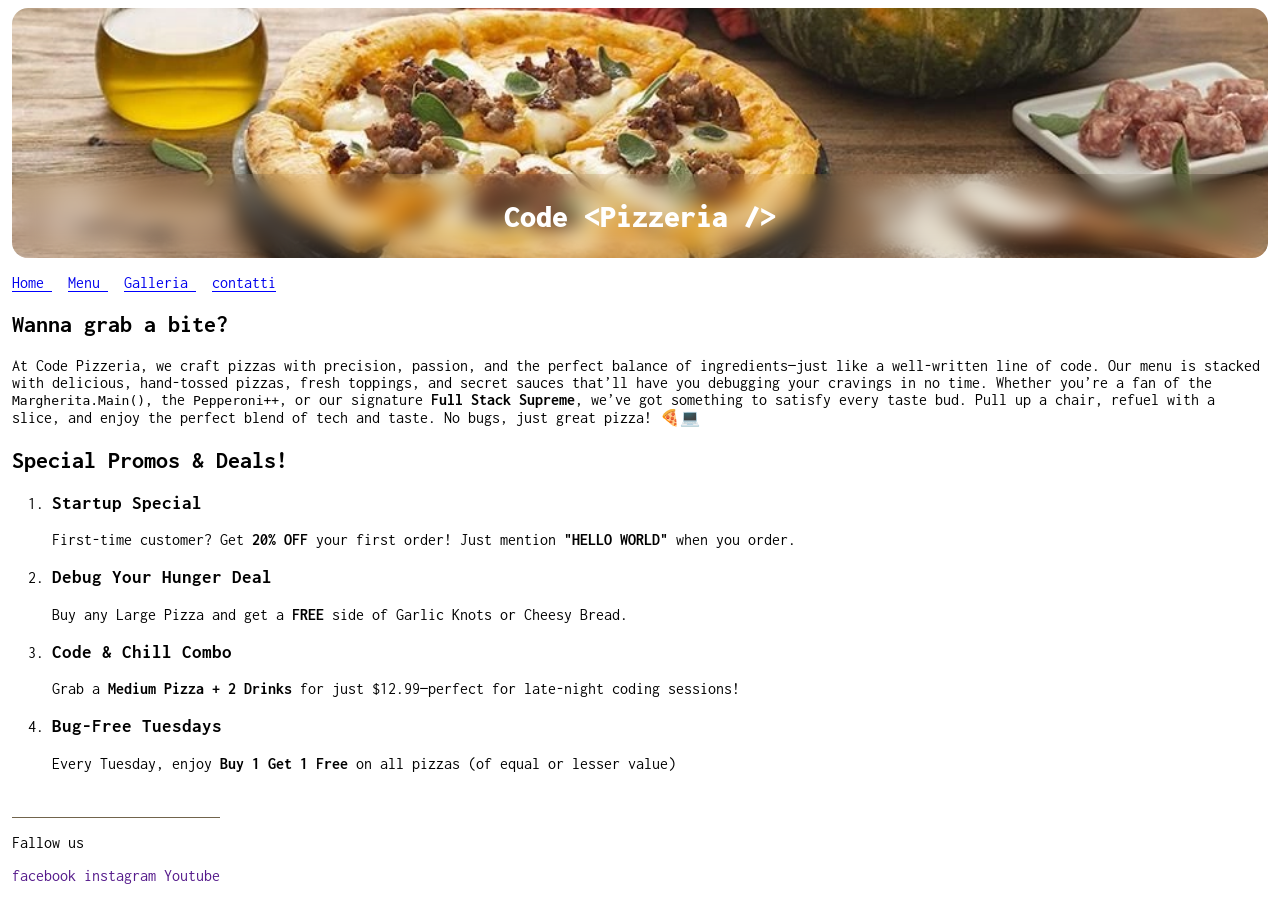
<file: index.html>
<!DOCTYPE html>
<html lang="en">

<head>
  <meta charset="UTF-8">
  <meta name="viewport" content="width=device-width, initial-scale=1.0">
  <title>Home</title>
  <link rel="stylesheet" href="./style.css">
</head>

<body>
  <header>
    <!--immag background h1 -->
    <div class="rest-img">
      <div>
        <h1 class="rest-name"> Code &lt;Pizzeria /&gt;</h1>
      </div>
    </div>

    <nav>
      <ul>
        <li class="nav-link">
          <a href="./index.html">Home</a>

        </li>
        <li class="nav-link">
          <a href="./menu.html">Menu</a>
        </li>
        <li class="nav-link">
          <a href="./galleria.html">Galleria</a>
        </li>
        <li class="nav-link">
          <a href="cont.html">contatti</a>
        </li>
      </ul>
    </nav>



  </header>

  <main>

    <section>
      <header>
        <h2>Wanna grab a bite?</h2>
      </header>
      <article>
        <p>
          At Code Pizzeria, we craft pizzas with precision, passion, and the perfect balance of
          ingredients—just like a well-written line of code. Our menu is stacked with delicious, hand-tossed
          pizzas, fresh toppings, and secret sauces that’ll have you debugging your cravings in no time.
          Whether you’re a fan of the <code>Margherita.Main()</code>, the <code>Pepperoni++</code>, or our signature
          <strong>Full Stack Supreme</strong>,
          we’ve got something to satisfy every taste bud.

          Pull up a chair, refuel with a slice, and enjoy the perfect blend of tech and taste. No bugs, just
          great pizza! 🍕💻
        </p>
      </article>
    </section>

    <section>
      <header>
        <h2> Special Promos & Deals!</h2>
      </header>

      <ol>
        <li>
          <hgroup>
            <h3>Startup Special</h3>
            <p>First-time customer? Get <strong>20% OFF</strong> your first order! Just mention <strong>"HELLO
                WORLD"</strong> when you order.</p>
          </hgroup>
        </li>
        <li>
          <hgroup>
            <h3>Debug Your Hunger Deal</h3>
            <p>Buy any Large Pizza and get a <strong>FREE</strong> side of Garlic Knots or Cheesy Bread.</p>
          </hgroup>
        </li>
        <li>
          <hgroup>
            <h3>Code & Chill Combo</h3>
            <p>Grab a <strong>Medium Pizza + 2 Drinks</strong> for just $12.99—perfect for late-night coding sessions!</p>
          </hgroup>
        </li>
        <li>
          <hgroup>
            <h3>Bug-Free Tuesdays</h3>
            <p>Every Tuesday, enjoy <strong>Buy 1 Get 1 Free</strong> on all pizzas (of equal or lesser value)</p>
          </hgroup>
        </li>
      </ol>
    </section>

    
  </main>


  <footer>
    <p>Fallow us</p>
    <p>
      <a href="">facebook</a>
      <a href="">instagram</a>
      <a href="">Youtube</a>
    </p>
  </footer>
  
</body>

</html>
</file>
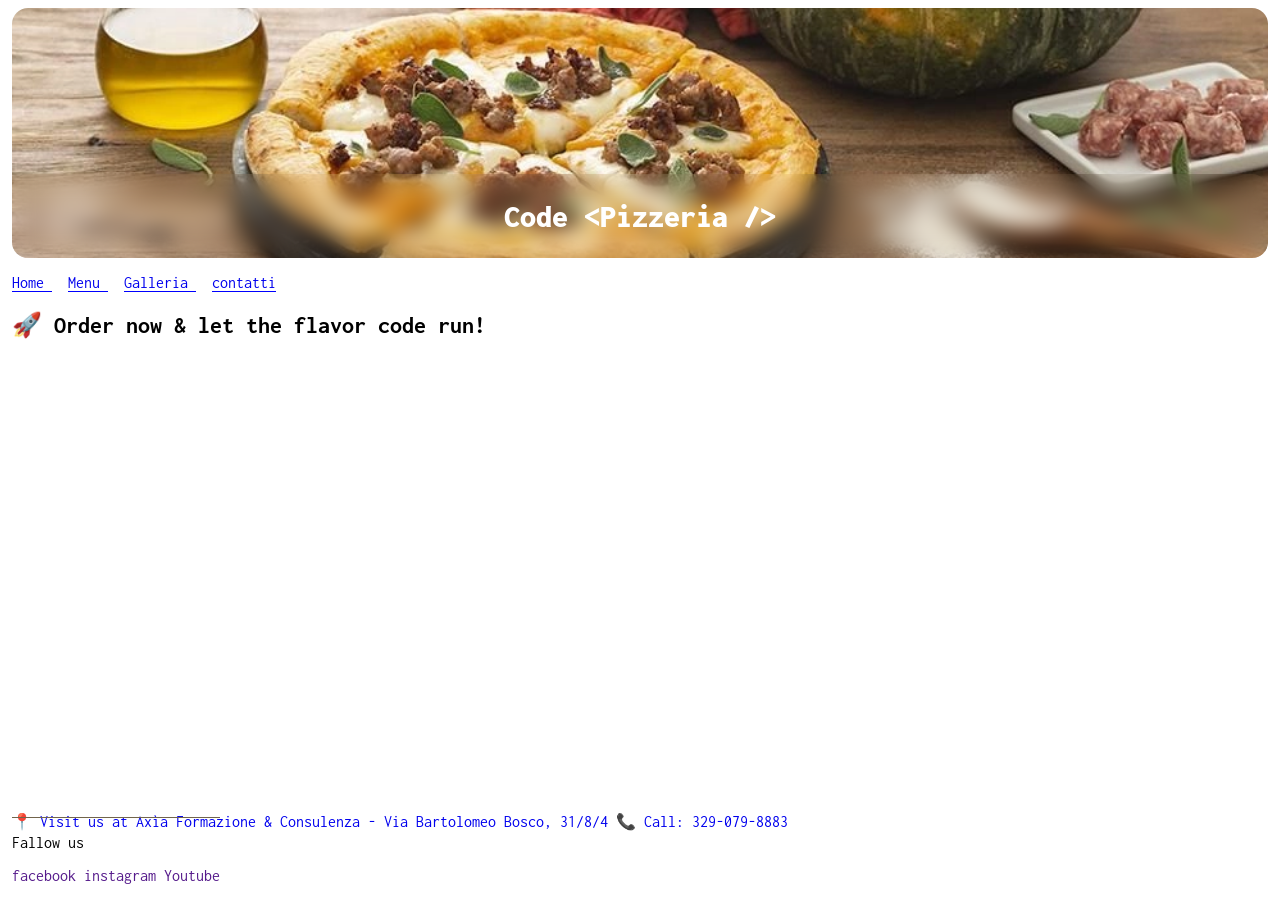
<file: cont.html>
<!DOCTYPE html>
<html lang="en">

<head>
  <meta charset="UTF-8">
  <meta name="viewport" content="width=device-width, initial-scale=1.0">
  <title>Contatti</title>
  <link rel="stylesheet" href="./style.css">
</head>

<body>
  <header>
    <!--immag background h1 -->
    <div class="rest-img">
      <div>
        <h1 class="rest-name"> Code &lt;Pizzeria /&gt;</h1>
      </div>
    </div>

    <nav>
      <ul>
        <li class="nav-link">
          <a href="./index.html">Home</a>

        </li>
        <li class="nav-link">
          <a href="./menu.html">Menu</a>
        </li>
        <li class="nav-link">
          <a href="./galleria.html">Galleria</a>
        </li>
        <li class="nav-link">
          <a href="cont.html">contatti</a>
        </li>
      </ul>
    </nav>
  </header>

  <main>

    <h2>🚀 Order now & let the flavor code run!</h2>

    <iframe
      src="https://www.google.com/maps/embed?pb=!1m18!1m12!1m3!1d2850.26647277357!2d8.935892276216917!3d44.40717737107637!2m3!1f0!2f0!3f0!3m2!1i1024!2i768!4f13.1!3m3!1m2!1s0x12d343dd5600a103%3A0xab468c3329a0549c!2sAx%C3%ACa%20Formazione%20%26%20Consulenza!5e0!3m2!1sit!2sit!4v1739395428020!5m2!1sit!2sit"
      width="600" height="450" style="border:0;" allowfullscreen="" loading="lazy"
      referrerpolicy="no-referrer-when-downgrade"></iframe>



    <div>
      <a href="http://maps.google.com/?q=Axìa Formazione & Consulenza - Via Bartolomeo Bosco, 31/8/4" target="_blank">
        📍 Visit us at Axìa Formazione & Consulenza - Via Bartolomeo Bosco, 31/8/4
      </a>
  
      <a href="tel:+39-329-079-8883">📞 Call: 329-079-8883</a>
    </div>



  </main>

  <footer>
    <p>Fallow us</p>
    <p>
      <a href="">facebook</a>
      <a href="">instagram</a>
      <a href="">Youtube</a>
    </p>
  </footer>

</body>

</html>
</file>
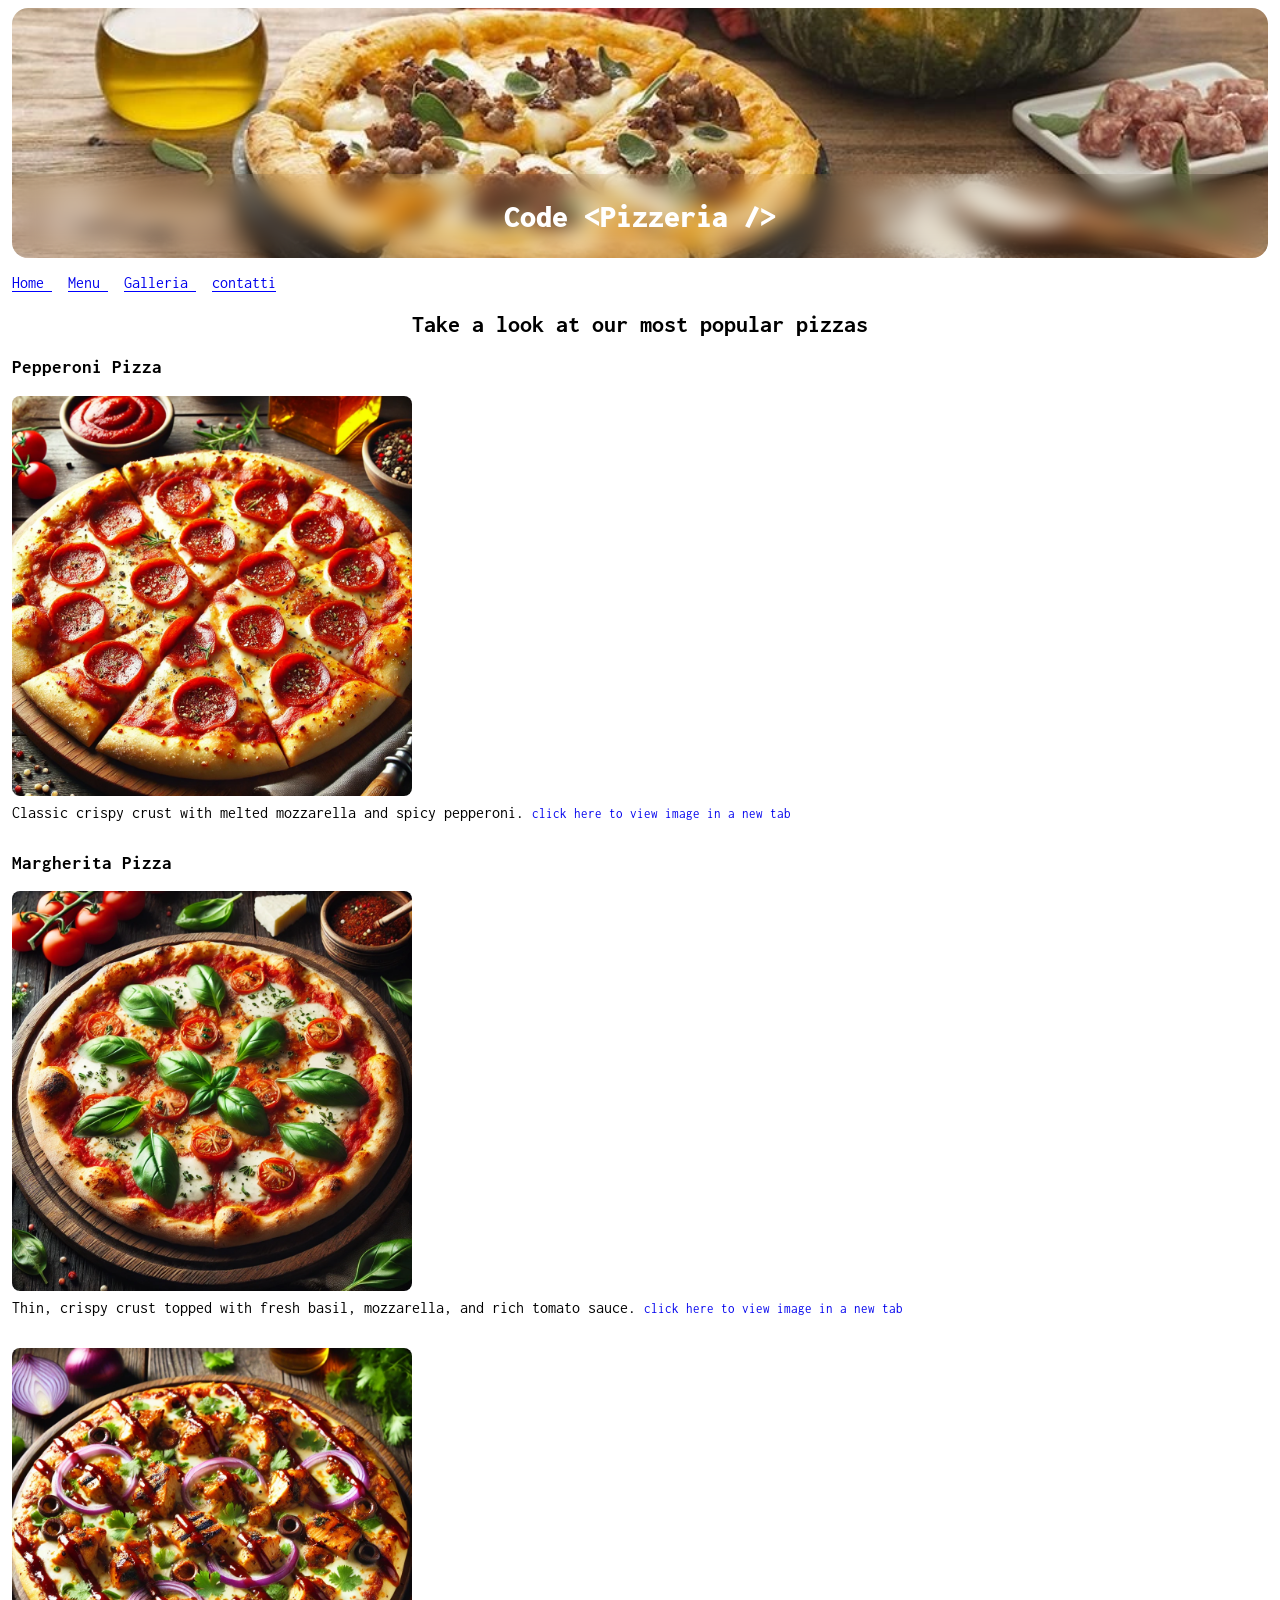
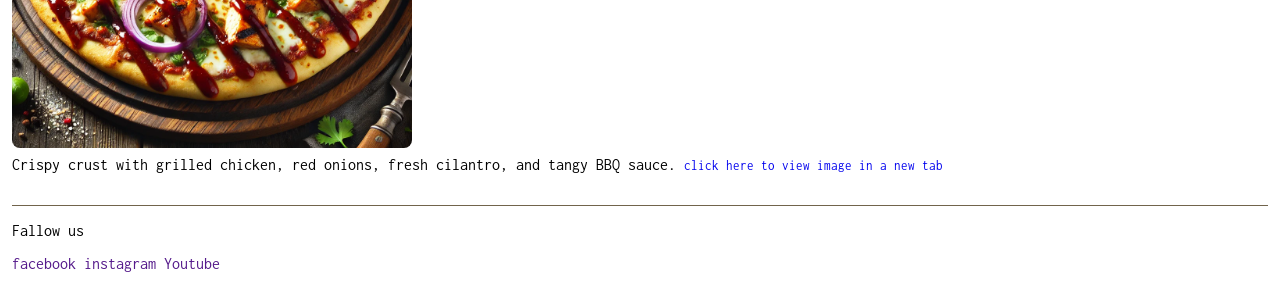
<file: galleria.html>
<!DOCTYPE html>
<html lang="en">

<head>
  <meta charset="UTF-8">
  <meta name="viewport" content="width=device-width, initial-scale=1.0">
  <title>Galleria</title>
  <link rel="stylesheet" href="./style.css">
  <link rel="stylesheet" href="/css/galleria.css">
</head>

<body>
  <header>
    <!--immag background h1 -->
    <div class="rest-img">
      <div>
        <h1 class="rest-name"> Code &lt;Pizzeria /&gt;</h1>
      </div>
    </div>

    <nav>
      <ul>
        <li class="nav-link">
          <a href="./index.html">Home</a>

        </li>
        <li class="nav-link">
          <a href="./menu.html">Menu</a>
        </li>
        <li class="nav-link">
          <a href="./galleria.html">Galleria</a>
        </li>
        <li class="nav-link">
          <a href="cont.html">contatti</a>
        </li>
      </ul>
    </nav>



  </header>

  <main>
    <section>
      <header>
        <h2 style="text-align: center;">Take a look at our most popular pizzas</h2>
      </header>

      <h3>Pepperoni Pizza</h3>
      <figure>
        <img src="/assets/pizzas/DALL·E 2025-02-12 16.42.38 - A delicious pepperoni pizza with a golden crispy crust, melted mozzarella cheese, and spicy pepperoni slices, served on a wooden board with a side of .webp" alt="pepperoni Pizza">
        <caption> Classic crispy crust with melted mozzarella and spicy pepperoni. 
          <a target="_blank" href="/assets/pizzas/DALL·E 2025-02-12 16.42.38 - A delicious pepperoni pizza with a golden crispy crust, melted mozzarella cheese, and spicy pepperoni slices, served on a wooden board with a side of .webp">
            <small>click here to view image in a new tab</small>
          </a>
        </caption>
      </figure>

      <h3>Margherita Pizza</h3>
      <figure>
        <img src="/assets/pizzas/DALL·E 2025-02-12 16.42.41 - A mouthwatering margherita pizza with a thin, crispy crust, topped with fresh basil leaves, melted mozzarella cheese, and rich tomato sauce, served on.webp" alt="Margherita Pizza">
        <caption>Thin, crispy crust topped with fresh basil, mozzarella, and rich tomato sauce.
          <a href="/assets/pizzas/DALL·E 2025-02-12 16.42.41 - A mouthwatering margherita pizza with a thin, crispy crust, topped with fresh basil leaves, melted mozzarella cheese, and rich tomato sauce, served on.webp" target="_blank">
            <small>click here to view image in a new tab</small>
          </a>
        </caption>
      </figure>

      <figure>
        <img src="/assets//pizzas/DALL·E 2025-02-12 16.42.43 - A gourmet BBQ chicken pizza with a crispy crust, topped with grilled chicken, red onions, fresh cilantro, melted cheese, and tangy BBQ sauce, served o.webp" alt="BBQ Chicken Pizza">
        <caption>Crispy crust with grilled chicken, red onions, fresh cilantro, and tangy BBQ sauce.
          <a href="/assets/pizzas/DALL·E 2025-02-12 16.42.43 - A gourmet BBQ chicken pizza with a crispy crust, topped with grilled chicken, red onions, fresh cilantro, melted cheese, and tangy BBQ sauce, served o.webp" target="_blank">
            <small>click here to view image in a new tab</small>
          </a>
        </caption>
      </figure>
    </section>
  </main>

  <footer>
    <p>Fallow us</p>
    <p>
      <a href="">facebook</a>
      <a href="">instagram</a>
      <a href="">Youtube</a>
    </p>
  </footer>
  
  
</body>

</html>
</file>
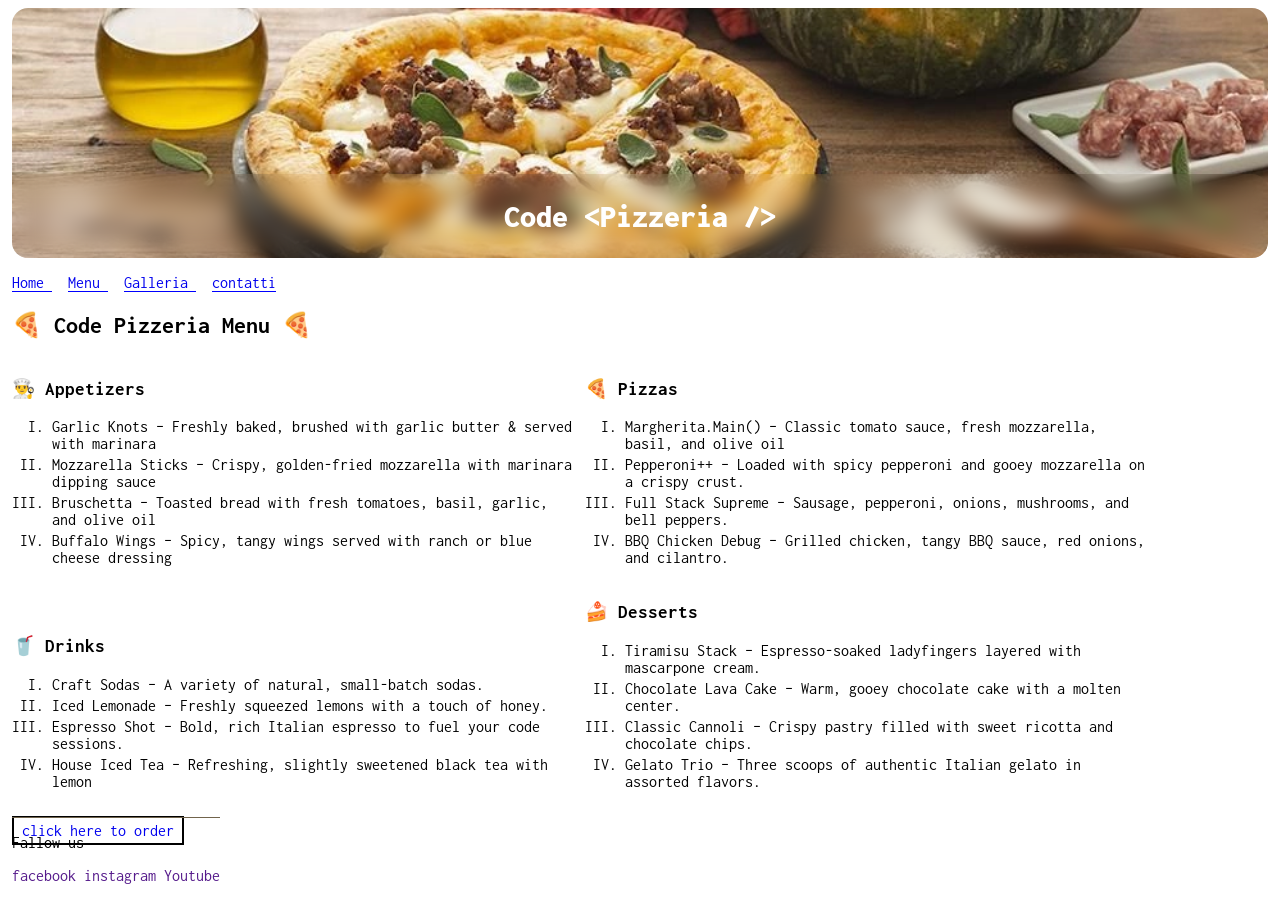
<file: menu.html>
<!DOCTYPE html>
<html lang="en">
<head>
    <meta charset="UTF-8">
    <meta name="viewport" content="width=device-width, initial-scale=1.0">
    <link rel="stylesheet" href="./style.css">
    <link rel="stylesheet" href="css/menu.css">
    <title>Menu</title>
    
</head>
<body>
  <header>
      <!--immag background h1 -->
      <div class="rest-img">
        <div>
          <h1 class="rest-name"> Code &lt;Pizzeria /&gt;</h1>
        </div>
      </div>
  
      <nav>
        <ul>
          <li class="nav-link">
            <a href="./index.html">Home</a>
  
          </li>
          <li class="nav-link">
            <a href="./menu.html">Menu</a>
          </li>
          <li class="nav-link">
            <a href="./galleria.html">Galleria</a>
          </li>
          <li class="nav-link">
            <a href="cont.html">contatti</a>
          </li>
        </ul>
      </nav>
  
  
  
  </header>

  <main>
    <header>
      <h2>🍕 Code Pizzeria Menu 🍕</h2>
    </header>

    <div class="wrapper">
      
        <section class="menu-section">
          <header><h3>👨‍🍳 Appetizers</h3></header>
          <ol class="menu-list">
            <li>Garlic Knots – Freshly baked, brushed with garlic butter & served with marinara</li>
            <li>Mozzarella Sticks – Crispy, golden-fried mozzarella with marinara dipping sauce</li>
            <li>Bruschetta – Toasted bread with fresh tomatoes, basil, garlic, and olive oil</li>
            <li>Buffalo Wings – Spicy, tangy wings served with ranch or blue cheese dressing</li>
          </ol>
        </section>

        <section class="menu-section">
          <header>
            <h3>🍕 Pizzas</h3>
            <ol class="menu-list">
              <li>Margherita.Main() – Classic tomato sauce, fresh mozzarella, basil, and olive oil</li>
              <li>Pepperoni++ – Loaded with spicy pepperoni and gooey mozzarella on a crispy crust.</li>
              <li>Full Stack Supreme – Sausage, pepperoni, onions, mushrooms, and bell peppers.</li>
              <li>BBQ Chicken Debug – Grilled chicken, tangy BBQ sauce, red onions, and cilantro.</li>
            </ol>
          </header>
        </section>
    </div>

    <div class="wrapper">
      <section>
        <header>
          <h3>🥤 Drinks</h3>
          <ol>
            <li>Craft Sodas – A variety of natural, small-batch sodas.</li>
            <li>Iced Lemonade – Freshly squeezed lemons with a touch of honey.</li>
            <li>Espresso Shot – Bold, rich Italian espresso to fuel your code sessions.</li>
            <li>House Iced Tea – Refreshing, slightly sweetened black tea with lemon</li>
          </ol>
        </header>
      </section>

      <section>
        <header>
          <h3> 🍰 Desserts</h3>
          <ol>
            <li> Tiramisu Stack – Espresso-soaked ladyfingers layered with mascarpone cream.</li>
            <li>Chocolate Lava Cake – Warm, gooey chocolate cake with a molten center.</li>
            <li>  Classic Cannoli – Crispy pastry filled with sweet ricotta and chocolate chips.</li>
            <li>   Gelato Trio – Three scoops of authentic Italian gelato in assorted flavors.</li>
          </ol>
        </header>
      </section>
    </div>
    
    <p class="order">
      <a href="/cont.html">click here to order</a>
    </p>
  </main>



    <footer>
      <p>Fallow us</p>
      <p>
        <a href="">facebook</a>
        <a href="">instagram</a>
        <a href="">Youtube</a>
      </p>
    </footer>
</body>
</html>
</file>
<file: style.css>
@import url('https://fonts.googleapis.com/css2?family=Inconsolata:wght@200..900&display=swap');

body {
    font-family: "Inconsolata", serif;
    padding: 0 4px;
}

header {
    position: sticky;
}

.rest-img{
background-image: url(./assets/pizza-gourmet-zucca-big.webp);
background-position: center center;
background-size: cover;
background-repeat: no-repeat;
height: 250px;
color: white;
font-weight: bolder;
border-radius: 1rem;
position: relative;


}

.rest-img div {
    position: absolute;
    width: 100%;
    bottom: 0;
    text-align: center;
    backdrop-filter: blur(10px);
    border-radius: 16px;
}


.rest-name {
    font-weight: bolder;
    padding: 4px 8px;
}

.nav-link {
    display: inline;
    margin-right: 16px;
    border-bottom: solid 0.5px blue;
}


ul {
    padding: 0;
}

a {
    text-decoration: none;
}


footer {
    border-top: solid 1px rgb(113, 100, 76);
    position: absolute;
    bottom: 0;

}
</file>
<file: css/galleria.css>
figure {
    margin: 0;
    margin-bottom: 32px;
    
}


img {
    border-radius: 8px;
    width: 400px;
    display: block;
    margin-bottom: 8px;
}


footer {
    position: static;
    
}
</file>
<file: css/menu.css>
li {
    list-style-type: upper-roman;
    margin-bottom: 4px;
}

.wrapper  section {
    display: inline-block;
    width: 45%;
}


.order a {
    border: solid black 2px;
    padding: 4px 8px;
}
</file>
